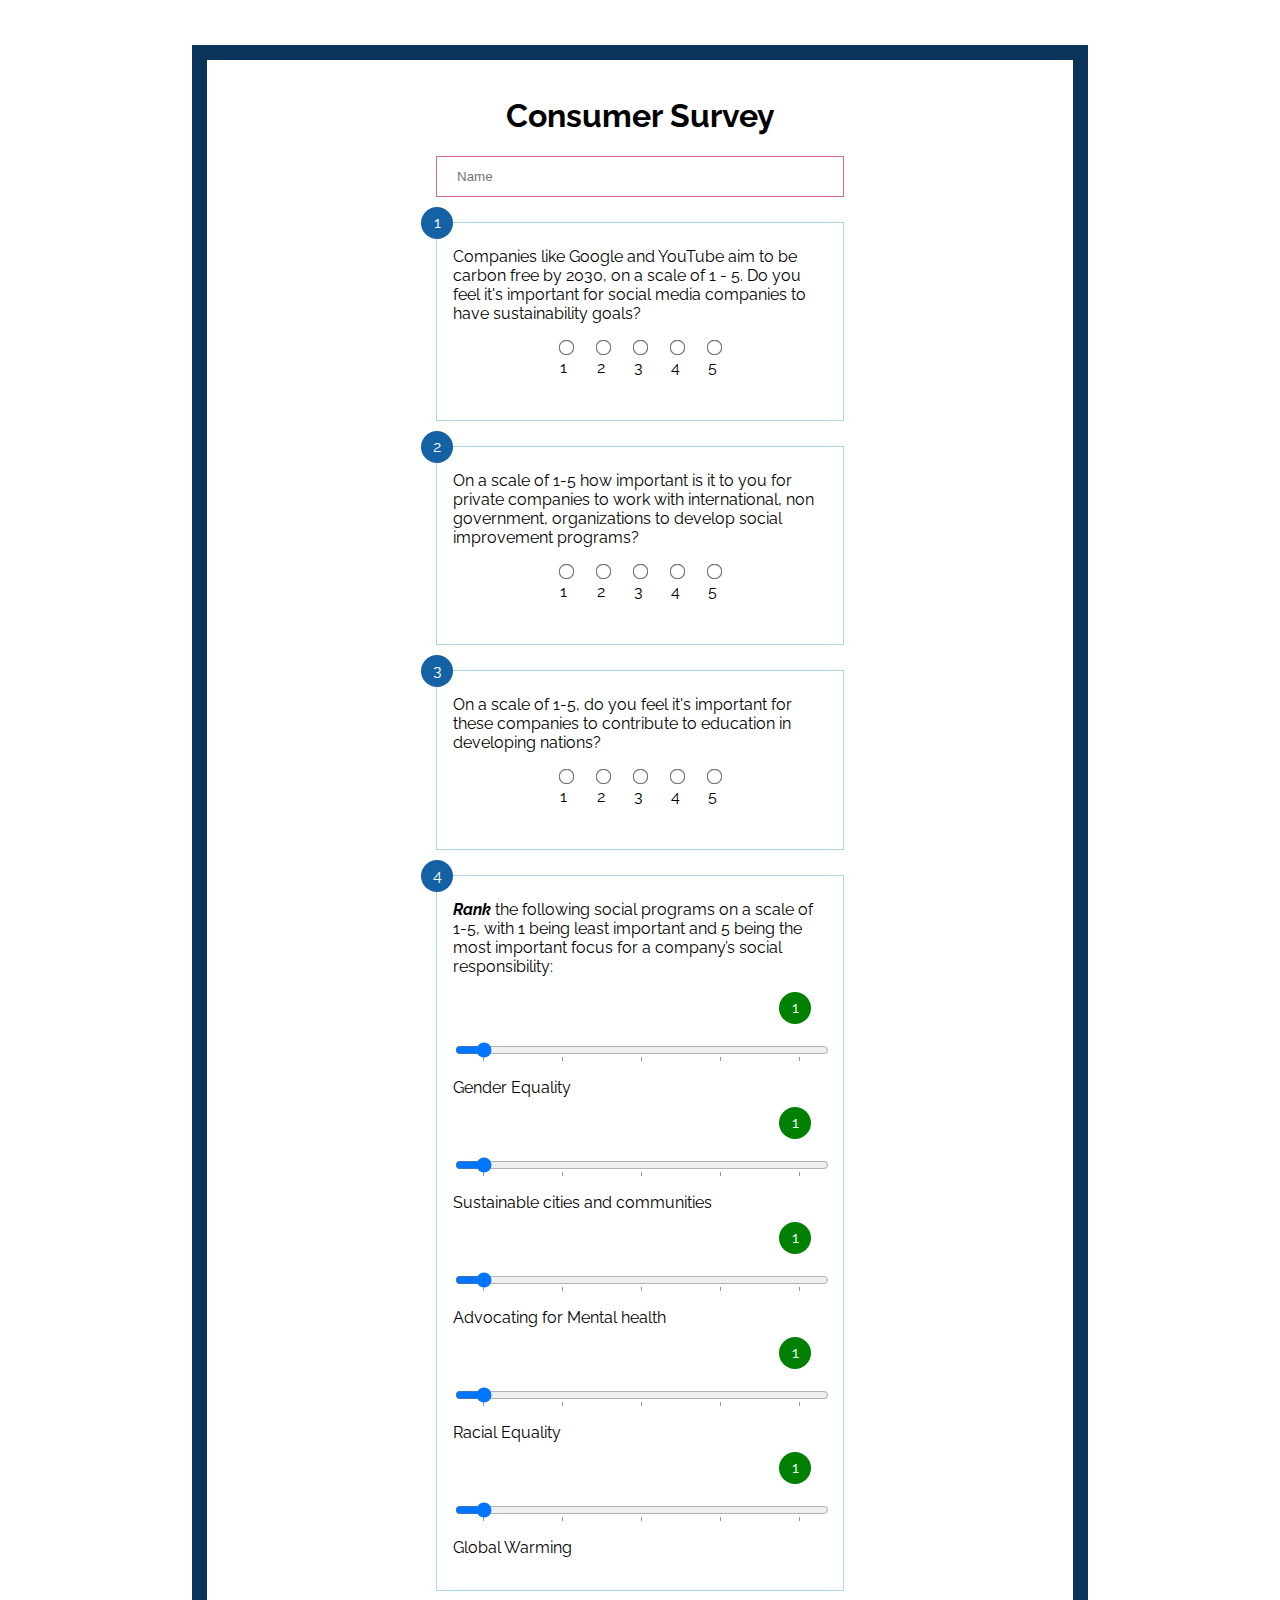
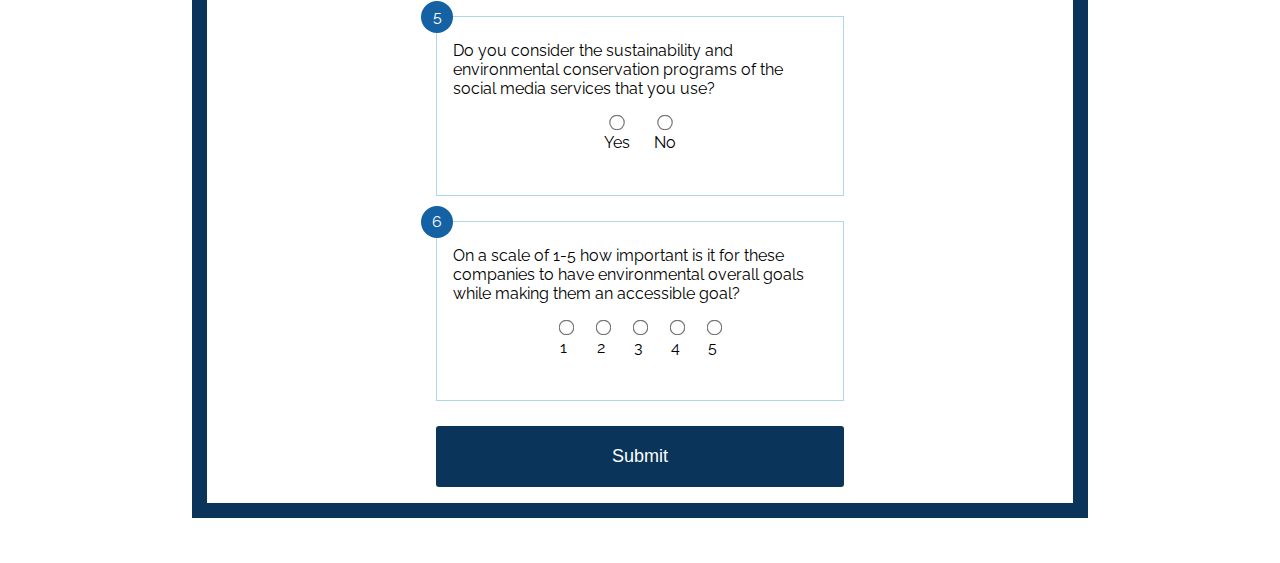
<file: index.html>
<!DOCTYPE html>
<html lang="en">
<head>
  <meta charset="UTF-8">
  <meta http-equiv="X-UA-Compatible" content="IE=edge">
  <meta name="viewport" content="width=device-width, initial-scale=1.0">
  <link rel="stylesheet" href="public/css/style.css">
  <title>Consumer Survey</title>
</head>
<body>
  <header></header>
  <main>
    <div class="container">
      <h1>Consumer Survey</h1>
      <form 
        id="my-form"
        action="https://script.google.com/macros/s/AKfycbyXsCLKTe3iZsM-Ip4TF4rODNur4w4yQ0QyeCt9bCyos82bISvjdst93UwxonCvFZHF/exec"
        method="POST"
      > 
        <div class="input-group">
          <input type="text" name="Name" placeholder="Name" required>
        </div>
        <div class="input-group section">
          <div class="q-number">1</div>

          <input type="number" name="Q1" value="1" hidden>
          <input type="text" name="Question1" value="Companies like Google and YouTube aim to be carbon free by 2030, on a scale of 1 - 5. Do you feel it's important for social media companies to have sustainability goals?" hidden>
          <p>Companies like Google and YouTube aim to be carbon free by 2030, on a scale of 1 - 5. Do you feel it's important for social media companies to have sustainability goals? </p>
          <div class="input-group radio">
            <div class="radio-item">
              <input type="radio" name="R1" value="1" required>
              <label>1</label>
            </div>
            <div class="radio-item">
              <input type="radio" name="R1" value="2">
              <label>2</label>
            </div>
            <div class="radio-item">
              <input type="radio" name="R1" value="3">
              <label>3</label>
            </div>
            <div class="radio-item">
              <input type="radio" name="R1" value="4">
              <label>4</label>
            </div>
            <div class="radio-item">
              <input type="radio" name="R1" value="5">
              <label>5</label>
            </div>
          </div>
        </div>

        <div class="input-group section">
          <div class="q-number">2</div>
          <input type="number" name="Q2" value="2" hidden>
          <input type="text" name="Question2" value="On a scale of 1-5 how important is it to you for private companies to work with international, non government, organizations to develop social improvement programs?" hidden>
          <p>On a scale of 1-5 how important is it to you for private companies to work with international, non government, organizations to develop social improvement programs?</p>
          <div class="input-group radio">
            <div class="radio-item">
              <input type="radio" name="R2" value="1" required>
              <label>1</label>
            </div>
            <div class="radio-item">
              <input type="radio" name="R2" value="2">
              <label>2</label>
            </div>
            <div class="radio-item">
              <input type="radio" name="R2" value="3">
              <label>3</label>
            </div>
            <div class="radio-item">
              <input type="radio" name="R2" value="4">
              <label>4</label>
            </div>
            <div class="radio-item">
              <input type="radio" name="R2" value="5">
              <label>5</label>
            </div>
          </div>
        </div>
        <div class="input-group section">
          <div class="q-number">3</div>

          <input type="number" name="Q3" value="3" hidden>
          <input type="text" name="Question3" value="On a scale of 1-5, do you feel it's important for these companies to contribute to education in developing nations?" hidden>
          <p>On a scale of 1-5, do you feel it's important for these companies to contribute to education in developing nations?</p>
          <div class="input-group radio">
            <div class="radio-item">
              <input type="radio" name="R3" value="1" required>
              <label>1</label>
            </div>
            <div class="radio-item">
              <input type="radio" name="R3" value="2">
              <label>2</label>
            </div>
            <div class="radio-item">
              <input type="radio" name="R3" value="3">
              <label>3</label>
            </div>
            <div class="radio-item">
              <input type="radio" name="R3" value="4">
              <label>4</label>
            </div>
            <div class="radio-item">
              <input type="radio" name="R3" value="5">
              <label>5</label>
            </div>
          </div>
        </div>
        <div class="input-group section">
          <div class="q-number">4</div>

          <input type="number" name="Q4" value="4" hidden>
          <input type="text" name="Question4" value="Rank the following social programs on a scale of 1-5, with 1 being least important and 5 being the most important focus for a company’s social responsibility:" hidden>
          <datalist id="ranges">
            <option value="1" label="1"></option>
            <option value="2" label="2"></option>
            <option value="3" label="3"></option>
            <option value="4" label="4"></option>
            <option value="5" label="5"></option>
          </datalist>
          <p><em>Rank</em> the following social programs on a scale of 1-5, with 1 being least important and 5 being the most important focus for a company’s social responsibility:</p>
          <div class="input-group slider">
            <div class="slider-item">
              <div class="slider-wrapper">
                <div id="slider1">1</div>
              </div>
              <input type="text" name="QA" value="Gender Equality: " hidden>
              <input list="ranges" type="range" name="RA" value="1" required min="1" max="5" id="slider1Range">
              <label>Gender Equality</label>
            </div>
            <div class="slider-item">
              <div class="slider-wrapper">
                <div id="slider2">1</div>
              </div>
              <input type="text" name="QB" value="Sustainable cities and communities: " hidden>
              <input list="ranges" type="range" name="RB" value="1" min="1" max="5" id="slider2Range">
              <label>Sustainable cities and communities</label>
            </div>
            <div class="slider-wrapper">
              <div id="slider3">1</div>
            </div>
            <div class="slider-item">
              <input type="text" name="QC" value="Advocating for Mental health: " hidden>
              <input list="ranges" type="range" name="RC" value="1" min="1" max="5" id="slider3Range">
              <label>Advocating for Mental health</label>
            </div>
            <div class="slider-wrapper">
              <div id="slider4">1</div>
            </div>
            <div class="slider-item">
              <input type="text" name="QD" value="Racial Equality: " hidden>
              <input list="ranges" type="range" name="RD" value="1" min="1" max="5" id="slider4Range">
              <label>Racial Equality</label>
            </div>
            <div class="slider-wrapper">
              <div id="slider5">1</div>
            </div>
            <div class="slider-item">
              <input type="text" name="QE" value="Global Warming: " hidden>
              <input list="ranges" type="range" name="RE" value="1" min="1" max="5" id="slider5Range">
              <label>Global Warming</label>
            </div>
          </div>
        </div>
        <div class="input-group section">
          <div class="q-number">5</div>

          <input type="number" name="Q5" value="5" hidden>
          <input type="text" name="Question5" value="Do you consider the sustainability and environmental conservation programs of the social media services that you use?" hidden>
          <p>Do you consider the sustainability and environmental conservation programs of the social media services that you use?</p>
          <div class="input-group radio">
            <div class="radio-item">
              <input type="radio" name="R5" value="Yes" required>
              <label>Yes</label>
            </div>
            <div class="radio-item">
              <input type="radio" name="R5" value="No">
              <label>No</label>
              </div>
          </div>
        </div>
        <div class="input-group section">
          <div class="q-number">6</div>

          <input type="number" name="Q6" value="6" hidden>
          <input type="text" name="Question6" value="On a scale of 1-5 how important is it for these companies to have environmental overall goals while making them an accessible goal?" hidden>
          <p>On a scale of 1-5 how important is it for these companies to have environmental overall goals while making them an accessible goal?</p>
          <div class="input-group radio">
            <div class="radio-item">
              <input type="radio" name="R6" value="1" required>
              <label>1</label>
            </div>
            <div class="radio-item">
              <input type="radio" name="R6" value="2">
              <label>2</label>
            </div>
            <div class="radio-item">
              <input type="radio" name="R6" value="3">
              <label>3</label>
            </div>
            <div class="radio-item">
              <input type="radio" name="R6" value="4">
              <label>4</label>
            </div>
            <div class="radio-item">
              <input type="radio" name="R6" value="5">
              <label>5</label>
            </div>
          </div>
        </div>

        <div class="form-submit">
          <button id="submitBtn" class="submit-btn" type="submit">Submit</button>
        </div>
      </form>
    </div>
  </main>
  <footer></footer>
  <script src="./public/js/script.js"></script>
</body>
</html>
</file>
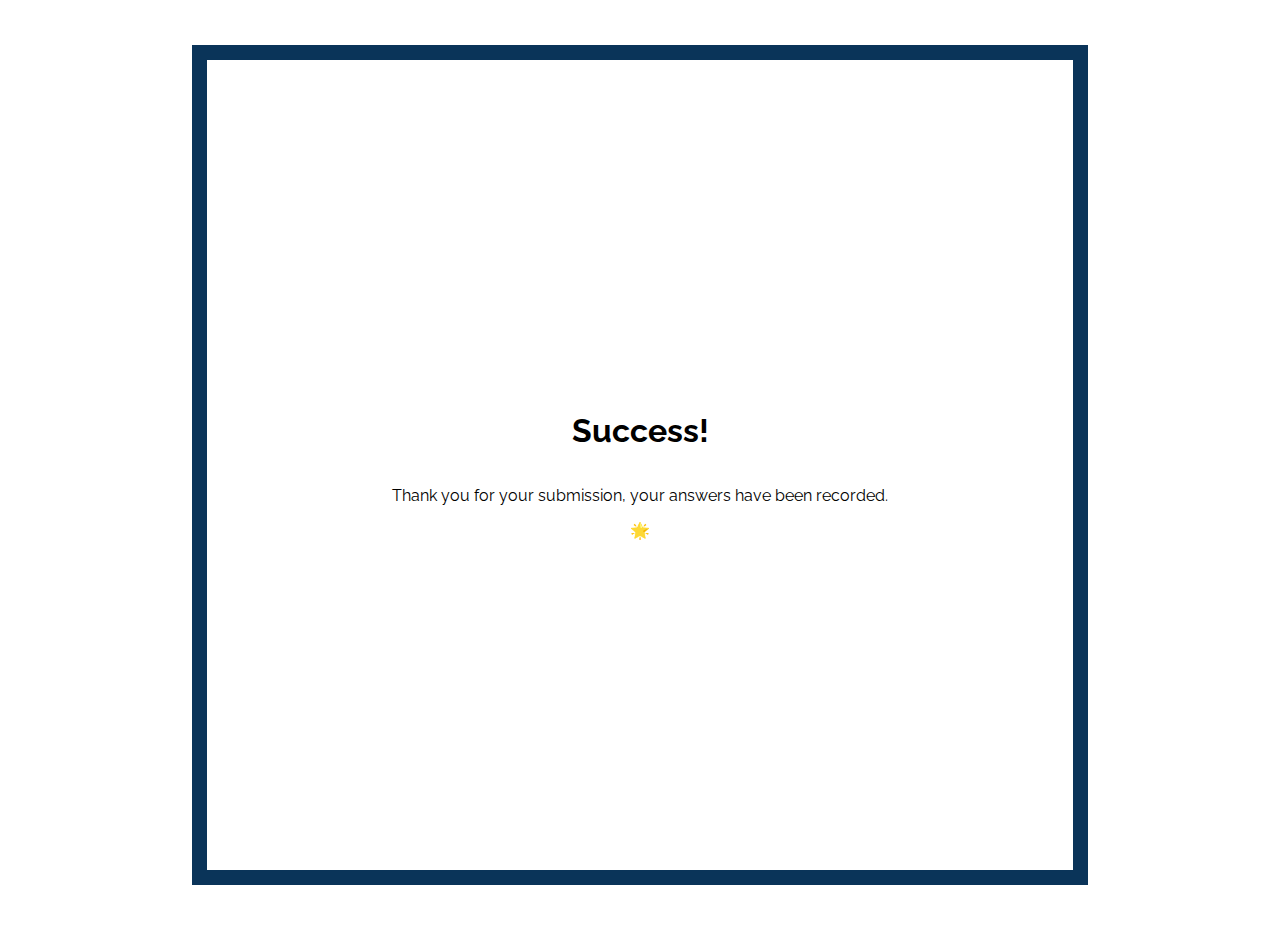
<file: thanks.html>
<!DOCTYPE html>
<html lang="en">
<head>
  <meta charset="UTF-8">
  <meta http-equiv="X-UA-Compatible" content="IE=edge">
  <meta name="viewport" content="width=device-width, initial-scale=1.0">
  <link rel="stylesheet" href="public/css/style.css">
  <title>Consumer Survey</title>
</head>
<body>
  <main>
    <div class="success-page">
      <h1>Success!</h1>
      <p>Thank you for your submission, your answers have been recorded.</p>
      <span>🌟</span>
    </div>
  </main>
</body>
</html>
</file>
<file: public/css/style.css>
@import url('https://fonts.googleapis.com/css2?family=Raleway:wght@300;400;600;700&display=swap');
body {
  background-color: rgb(255, 255, 255);
  font-family: 'Raleway', sans-serif;
  margin: 0;
  padding: 0;
  box-sizing: border-box;
}
* {
  box-sizing: border-box;
}
em {
  font-weight: bold;
}
h1 {
  box-sizing: border-box;
}
main {
  width: 100%;
  display: grid;
  grid-template-columns: 1fr;
}
aside {
  display: flex;
  justify-content: center;
  align-items: center;
}
aside img {
  width: auto;
  max-height: 40vh;
}
.container {
  max-width: 500px;
  margin: 0 auto;
  padding: 1em;
}
.container h1 {
  text-align: center;
  color: black;
}
form {
  background-color: white;
  padding: 0 30px;
}
form .input-group {
  margin-bottom: 25px;
}
.section {
  border: .5px solid lightblue;
  padding: .5em 1em;
  position: relative;

}
form label {
  display: block;
  margin-bottom: 10px;
}
form input {
  padding: 12px 20px;
  width: 100%;
  border: 1px solid #D96A88;
}
form .radio {
  display: flex;
  flex-flow: row;
  justify-content: center;
  gap: 1.5em;
  padding: 0 .5em;
  /* width: 100%; */
}

.radio .radio-item input {
  margin: 0;
  transform: scale(1.2);
  cursor: pointer;

}
.submit-btn {
  width: 100%;
  border: none;
  background: #0A3459;
  font-size: 18px;
  color: white;
  border-radius: 3px;
  padding: 20px;
  text-align: center;
}
.submit-btn:hover {
  cursor: pointer;
  background: #1461a4;
}
.submit-btn:active {
  background: #03111d;
}
.success-message{
  color: black;
  display: flex;
  flex-flow: column;
  gap: 1em;
  justify-content: center;
  align-items: center;
  width: 100%;
}
.success-message a, .success-message a:visited {
  color: black;
}
.success-page {
  display: flex;
  flex-flow: column;
  justify-content: center;
  align-items: center;
}
.url-output {
  box-sizing: border-box;
  padding: 0 1em;
}
#copy-message{
  position: absolute;
  left: 50%;
  top: 50%;
  transform: translateX(-50%);
  opacity: 1;
  color: black;
  padding: 1em;
  
  transition: all 1s ease 2.5s;
}
.q-number {
  display: flex;
  justify-content: center;
  align-items: center;
  background-color: #1461a4;
  color: white;
  width: 1em;
  height: 1em;
  padding: 1em;
  border-radius: 50%;
  position: absolute;
  top: -1em;
  left: -1em;
}
.slider-wrapper {
  display: flex;
  justify-content: flex-end;
  align-items: center;
  /* height: 1em;
  width: 1em;
  padding: .5em;
  border-radius: 50%; */
}
#slider1, #slider2, #slider3, #slider4, #slider5 {
  display: flex;
  justify-content: center;
  align-items: center;
  background-color: green;
  color: white;
  height: 2em;
  width: 2em;
  margin: 0;
  border-radius: 50%;
  transform: translateX(-50%);
}
@media screen and (min-width: 1000px) {
  main {
    width: 70%;
    grid-template-columns: 1fr;
    grid-template-rows: 90vh;
    margin: 5vh auto;
    border: 15px solid #0A3459;
  }  
  aside {
    grid-row: 1/3;
  }
  .container {
    width: 100%;
    display: flex;
    flex-flow: column;
    justify-content: center;
    align-items: center;
    grid-row: 1/3;
  }
  aside {
    justify-content: flex-end;
  }
  aside img {
    max-height: 90vh;
  }
}
</file>
